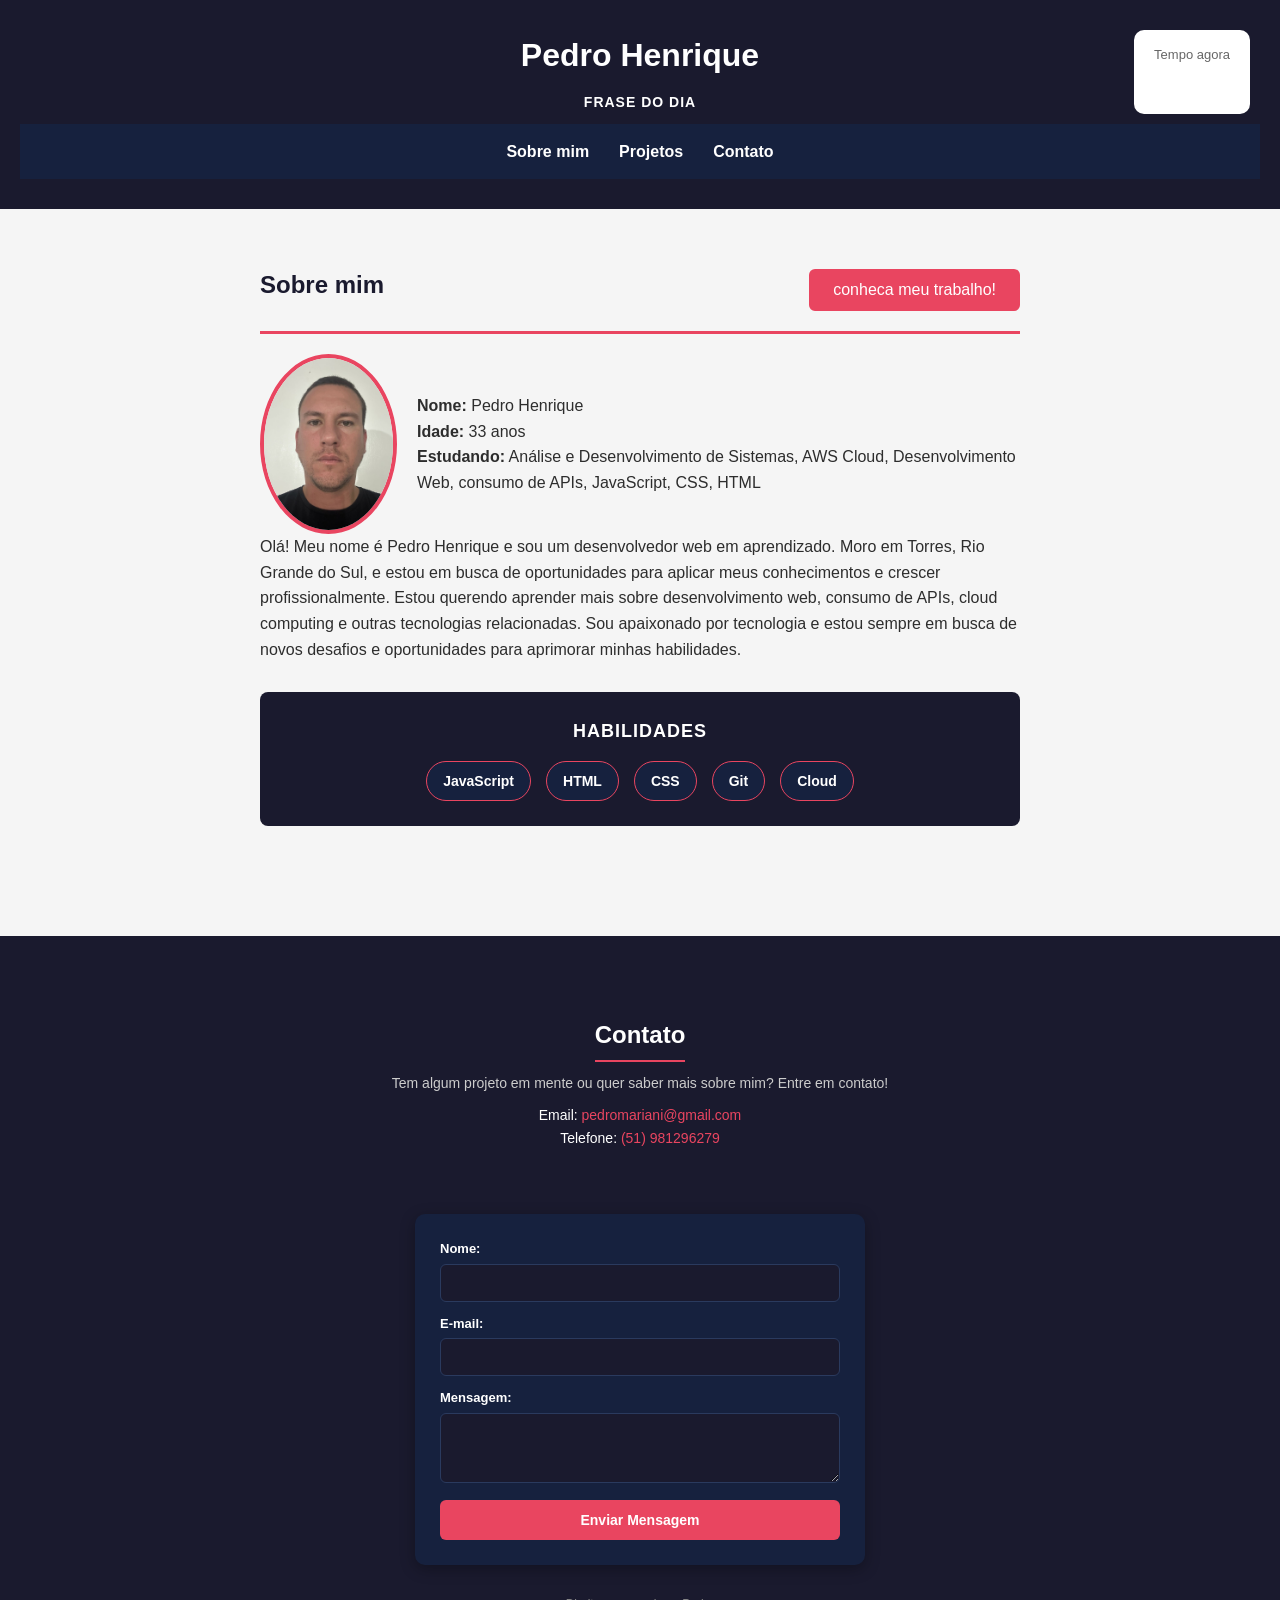
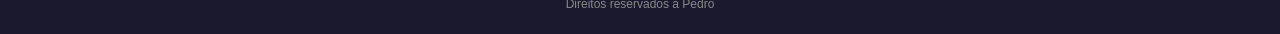
<file: index.html>
<!DOCTYPE html>
<html lang="pt-br">
<head>
    <meta charset="UTF-8">
    <meta name="viewport" content="width=device-width, initial-scale=1.0">
    <title>Pedro Henrique</title>
    <link rel="stylesheet" href="style.css">
</head>
<body>
    
    <header> 
        <h1>Pedro Henrique</h1>
        <div id="card-clima">
            <p id="cidade-clima"></p>
            <p class="tempo-agora">Tempo agora</p>
            <p id="temperatura-clima"></p>
            <p id="condicao-clima"></p>
        </div>
        <div id="bloco-citacao">
            <h3>Frase do dia</h3>
            <p id="citacao"></p>
            <p id="autor-citacao"></p>
        </div>
 
        <nav>
            <ul>
                <li><a href="#sobre-mim">Sobre mim</a></li>
                <li><a href="projetos.html">Projetos</a></li>
                <li><a href="#contato">Contato</a></li>
            </ul>
        </nav>
    </header>
 
    <section id="sobre-mim">
        <div class="titulo-com-botao">
            <h2>Sobre mim</h2>
            <button id="botao-conheca">conheca meu trabalho!</button>
        </div>
        <div class="perfil-info">
            <img src="fotodeperfil.jpeg" title="foto de perfil" class="foto">
            <div>
                <p><strong>Nome:</strong> Pedro Henrique</p>
                <p><strong>Idade:</strong> 33 anos</p>
                <p><strong>Estudando:</strong> Análise e Desenvolvimento de Sistemas, AWS Cloud, Desenvolvimento Web, consumo de APIs, JavaScript, CSS, HTML</p>
            </div>
        </div>
 
        <article>
            <p>Olá! Meu nome é Pedro Henrique e sou um desenvolvedor web em aprendizado. Moro em Torres, Rio Grande do Sul, e estou em busca de oportunidades para aplicar meus conhecimentos e crescer profissionalmente. 
            Estou querendo aprender mais sobre desenvolvimento web, consumo de APIs, cloud computing e outras tecnologias relacionadas. Sou apaixonado por tecnologia e estou sempre em busca de novos desafios e oportunidades para aprimorar minhas habilidades.</p>
        </article>
 
        <!-- Banner horizontal de habilidades -->
        <div class="banner-habilidades">
            <h3>Habilidades</h3>
            <ul class="lista-habilidades">
                <li>JavaScript</li>
                <li>HTML</li>
                <li>CSS</li>
                <li>Git</li>
                <li>Cloud</li>
            </ul>
        </div>
    </section>
 
    <footer>
        <section id="contato-info">   
            <h2>Contato</h2>
            <p>Tem algum projeto em mente ou quer saber mais sobre mim? Entre em contato!</p>
            <address>
                Email: <a href="mailto:pedromariani@gmail.com">pedromariani@gmail.com</a><br>
                Telefone: <a href="tel:51981296279">(51) 981296279</a>
            </address>
        </section>
   
        <div class="container-formulario">
            <form id="contato">
                <div class="grupo-input">
                    <label for="nome">Nome:</label>
                    <input type="text" id="nome" name="nome" required>
                </div>
                
                <div class="grupo-input">
                    <label for="email">E-mail:</label>
                    <input type="email" id="email" name="email" required>
                </div>
                
                <div class="grupo-input">
                    <label for="mensagem">Mensagem:</label>
                    <textarea id="mensagem" name="mensagem" rows="3" required></textarea>
                </div>
                
                <input type="submit" value="Enviar Mensagem">
            </form>
        </div>

        <p class="direitos">Direitos reservados a Pedro</p>
    </footer>

    <script src="acao.js"></script>
</body>
</html>
</file>
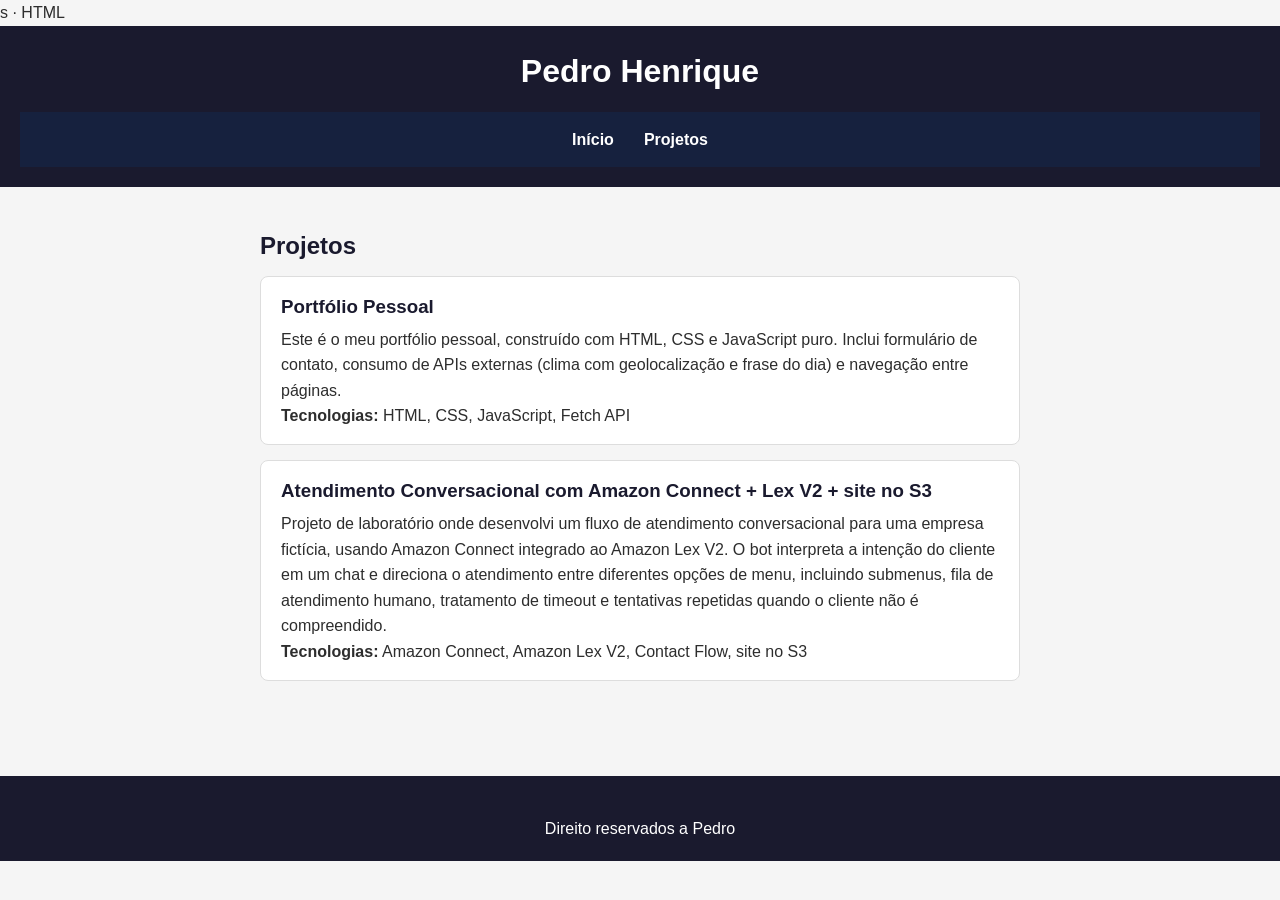
<file: projetos.html>
s · HTML
<!DOCTYPE html>
<html lang="pt-br">
<head>
    <meta charset="UTF-8">
    <meta name="viewport" content="width=device-width, initial-scale=1.0">
    <title>Projetos - Pedro Henrique</title>
    <link rel="stylesheet" href="style.css">
</head>
<body>
 
<header class="header-simples">
    <h1>Pedro Henrique</h1>
    <nav>
        <ul>
            <li><a href="index.html">Início</a></li>
            <li><a href="projetos.html">Projetos</a></li>
        </ul>
    </nav>
</header>
 
<section id="projetos">
    <h2>Projetos</h2>
 
    <article class="card-projeto">
        <h3>Portfólio Pessoal</h3>
        <p>Este é o meu portfólio pessoal, construído com HTML, CSS e JavaScript puro. Inclui formulário de contato, consumo de APIs externas (clima com geolocalização e frase do dia) e navegação entre páginas.</p>
        <p><strong>Tecnologias:</strong> HTML, CSS, JavaScript, Fetch API</p>
    </article>
 
    <article class="card-projeto">
        <h3>Atendimento Conversacional com Amazon Connect + Lex V2 + site no S3</h3>
        <p>Projeto de laboratório onde desenvolvi um fluxo de atendimento conversacional para uma empresa fictícia, usando Amazon Connect integrado ao Amazon Lex V2. O bot interpreta a intenção do cliente em um chat e direciona o atendimento entre diferentes opções de menu, incluindo submenus, fila de atendimento humano, tratamento de timeout e tentativas repetidas quando o cliente não é compreendido.</p>
        <p><strong>Tecnologias:</strong> Amazon Connect, Amazon Lex V2, Contact Flow, site no S3</p>
    </article>
 
</section>
 
<footer>
    <p>Direito reservados a Pedro</p>
</footer>
 
</body>
</html>
</file>
<file: style.css>
/* Reset básico e fonte */
* {
    margin: 0;
    padding: 0;
    box-sizing: border-box;
}

body {
    font-family: 'Segoe UI', Arial, sans-serif;
    background-color: #f5f5f5;
    color: #2d2d2d;
    line-height: 1.6;
}

/* Cabeçalho */
header {
    background-color: #1a1a2e;
    color: #ffffff;
    padding: 30px 20px;
    text-align: center;
    position: relative;
}

h1 {
    margin-bottom: 10px;
}

/* Menu de navegação */
nav ul {
    list-style: none;
    display: flex;
    justify-content: center;
    gap: 30px;
    background-color: #16213e;
    padding: 15px;
}

nav ul a {
    color: #ffffff;
    text-decoration: none;
    font-weight: bold;
}

nav ul a:hover {
    color: #e94560;
}

/* Lista de habilidades */
aside ul {
    list-style: disc;
    padding-left: 20px;
    margin-top: 10px;
}


section {
    padding: 40px 20px;
    max-width: 800px;
    margin: 0 auto;
}

h2 {
    color: #1a1a2e;
    padding-bottom: 10px;
}

.titulo-com-botao {
    display: flex;
    justify-content: space-between;
    align-items: center;
    border-bottom: 3px solid #e94560;
    margin-bottom: 20px;
    flex-wrap: wrap;
    gap: 10px;
}

.titulo-com-botao h2 {
    border-bottom: none;
    margin-bottom: 0;
    padding-bottom: 10px;
}

/* Foto de perfil */
img {
    width: 180px;
    height: 180px;
    object-fit: cover;
    border-radius: 50%;
    border: 4px solid #e94560;
}


/* Botão CTA */
button {
    background-color: #e94560;
    color: #ffffff;
    border: none;
    padding: 12px 24px;
    font-size: 16px;
    border-radius: 6px;
    cursor: pointer;
    margin: 20px 0;
}

button:hover {
    background-color: #c73650;
}

/* Formulário */
form {
    display: flex;
    flex-direction: column;
    gap: 10px;
    max-width: 400px;
}

input, textarea {
    padding: 10px;
    border: 1px solid #ccc;
    border-radius: 4px;
    font-family: inherit;
}

input[type="submit"] {
    background-color: #1a1a2e;
    color: #ffffff;
    cursor: pointer;
    border: none;
}

input[type="submit"]:hover {
    background-color: #16213e;
}

/* Rodapé */
footer {
    background-color: #1a1a2e;
    color: #ffffff;
    text-align: center;
    padding: 20px;
    margin-top: 40px;
}
html, body {
    margin: 0;
    padding: 0;
}
.perfil-info {
    display: flex;
    align-items: center;
    gap: 20px;
}
#bloco-citacao {
    text-align: center;
    margin: 10px 0;
}

#bloco-citacao h3 {
    color: #ffffff;
    font-size: 14px;
    text-transform: uppercase;
    letter-spacing: 1px;
    margin-bottom: 5px;
}

#citacao {
    font-style: italic;
    color: #ffffff;
}

#autor-citacao {
    color: #e94560;
    font-size: 14px;
    margin-top: 5px;
}

/* Header simplificado das páginas internas */
.header-simples {
    padding: 20px;
}

.header-simples h1 {
    margin-bottom: 15px;
}

/* Botão-link (CTA como <a>) */
.botao {
    display: inline-block;
    background-color: #e94560;
    color: #ffffff;
    text-decoration: none;
    border: none;
    padding: 12px 24px;
    font-size: 16px;
    border-radius: 6px;
    cursor: pointer;
    margin: 20px 0;
}

.botao:hover {
    background-color: #c73650;
}

/* Cards de projeto (agora são links) */
.card-projeto {
    display: block;
    background-color: #ffffff;
    border: 1px solid #ddd;
    border-radius: 8px;
    padding: 15px 20px;
    margin-bottom: 15px;
    text-decoration: none;
    color: inherit;
    transition: box-shadow 0.2s;
}

.card-projeto:hover {
    box-shadow: 0 4px 10px rgba(0, 0, 0, 0.1);
}

.card-projeto h3 {
    color: #1a1a2e;
    margin-bottom: 5px;
}

.voltar {
    display: inline-block;
    color: #e94560;
    text-decoration: none;
    margin-bottom: 15px;
    font-weight: bold;
}

/* Card de clima */
#card-clima {
    background-color: #ffffff;
    color: #2d2d2d;
    border-radius: 10px;
    padding: 15px 20px;
    max-width: 220px;
    text-align: left;
    position: absolute;
    top: 30px;
    right: 30px;
}

#cidade-clima {
    font-weight: bold;
    font-size: 16px;
}

.tempo-agora {
    color: #666666;
    font-size: 13px;
    margin-bottom: 8px;
}

#temperatura-clima {
    font-size: 32px;
    font-weight: bold;
    display: inline-block;
}

#condicao-clima {
    color: #666666;
    display: inline-block;
    margin-left: 10px;
}
/* Container do banner de habilidades */
.banner-habilidades {
    background-color: #1a1a2e;
    color: #ffffff;
    padding: 25px 20px;
    border-radius: 8px;
    margin: 30px auto;
    max-width: 800px;
    text-align: center;
}

.banner-habilidades h3 {
    margin-bottom: 15px;
    color: #ffffff;
    font-size: 18px;
    text-transform: uppercase;
    letter-spacing: 1px;
}

/* Alinha os itens em linha e centraliza */
.lista-habilidades {
    list-style: none;
    display: flex;
    justify-content: center;
    flex-wrap: wrap;
    gap: 15px;
    padding: 0;
}

/* Estilo de "pílula" para cada habilidade */
.lista-habilidades li {
    background-color: #16213e;
    color: #ffffff;
    padding: 8px 16px;
    border-radius: 20px;
    font-weight: 600;
    font-size: 14px;
    border: 1px solid #e94560;
    transition: background-color 0.2s, transform 0.2s;
}

/* Efeito legal ao passar o mouse */
.lista-habilidades li:hover {
    background-color: #e94560;
    transform: translateY(-3px);
}
/* Estilização geral do rodapé */
footer {
    background-color: #1a1a2e;
    color: #ffffff;
    text-align: center;
    padding: 40px 20px 20px 20px;
    margin-top: 40px;
}

#contato-info {
    max-width: 600px;
    margin: 0 auto 25px auto;
}

#contato-info h2 {
    color: #ffffff;
    border-bottom: 2px solid #e94560;
    display: inline-block;
    padding-bottom: 5px;
    margin-bottom: 10px;
}

#contato-info p {
    color: #cccccc;
    font-size: 14px;
    margin-bottom: 10px;
}

#contato-info address {
    font-style: normal;
    font-size: 14px;
}

#contato-info address a {
    color: #e94560;
    text-decoration: none;
}

#contato-info address a:hover {
    text-decoration: underline;
}

/* Container do formulário em formato de Card */
.container-formulario {
    background-color: #16213e;
    max-width: 450px;
    margin: 0 auto;
    padding: 25px;
    border-radius: 10px;
    box-shadow: 0 4px 15px rgba(0, 0, 0, 0.3);
    text-align: left;
}

/* Ajuste do formulário */
form#contato {
    display: flex;
    flex-direction: column;
    gap: 12px;
    width: 100%;
    max-width: 100%;
}

.grupo-input {
    display: flex;
    flex-direction: column;
    gap: 4px;
}

form label {
    font-size: 13px;
    font-weight: 600;
    color: #ffffff;
}

form input, 
form textarea {
    padding: 10px;
    border: 1px solid #2a3a5e;
    border-radius: 6px;
    background-color: #1a1a2e;
    color: #ffffff;
    font-family: inherit;
    font-size: 14px;
    width: 100%;
}

form input:focus, 
form textarea:focus {
    outline: none;
    border-color: #e94560;
}

form textarea {
    resize: vertical;
    max-height: 120px;
}

/* Botão de envio moderno */
form input[type="submit"] {
    background-color: #e94560;
    color: #ffffff;
    cursor: pointer;
    border: none;
    font-weight: bold;
    padding: 12px;
    border-radius: 6px;
    transition: background-color 0.2s;
    margin-top: 5px;
}

form input[type="submit"]:hover {
    background-color: #c73650;
}

/* Rodapé final */
.direitos {
    margin-top: 30px;
    font-size: 12px;
    color: #888888;
}
</file>
